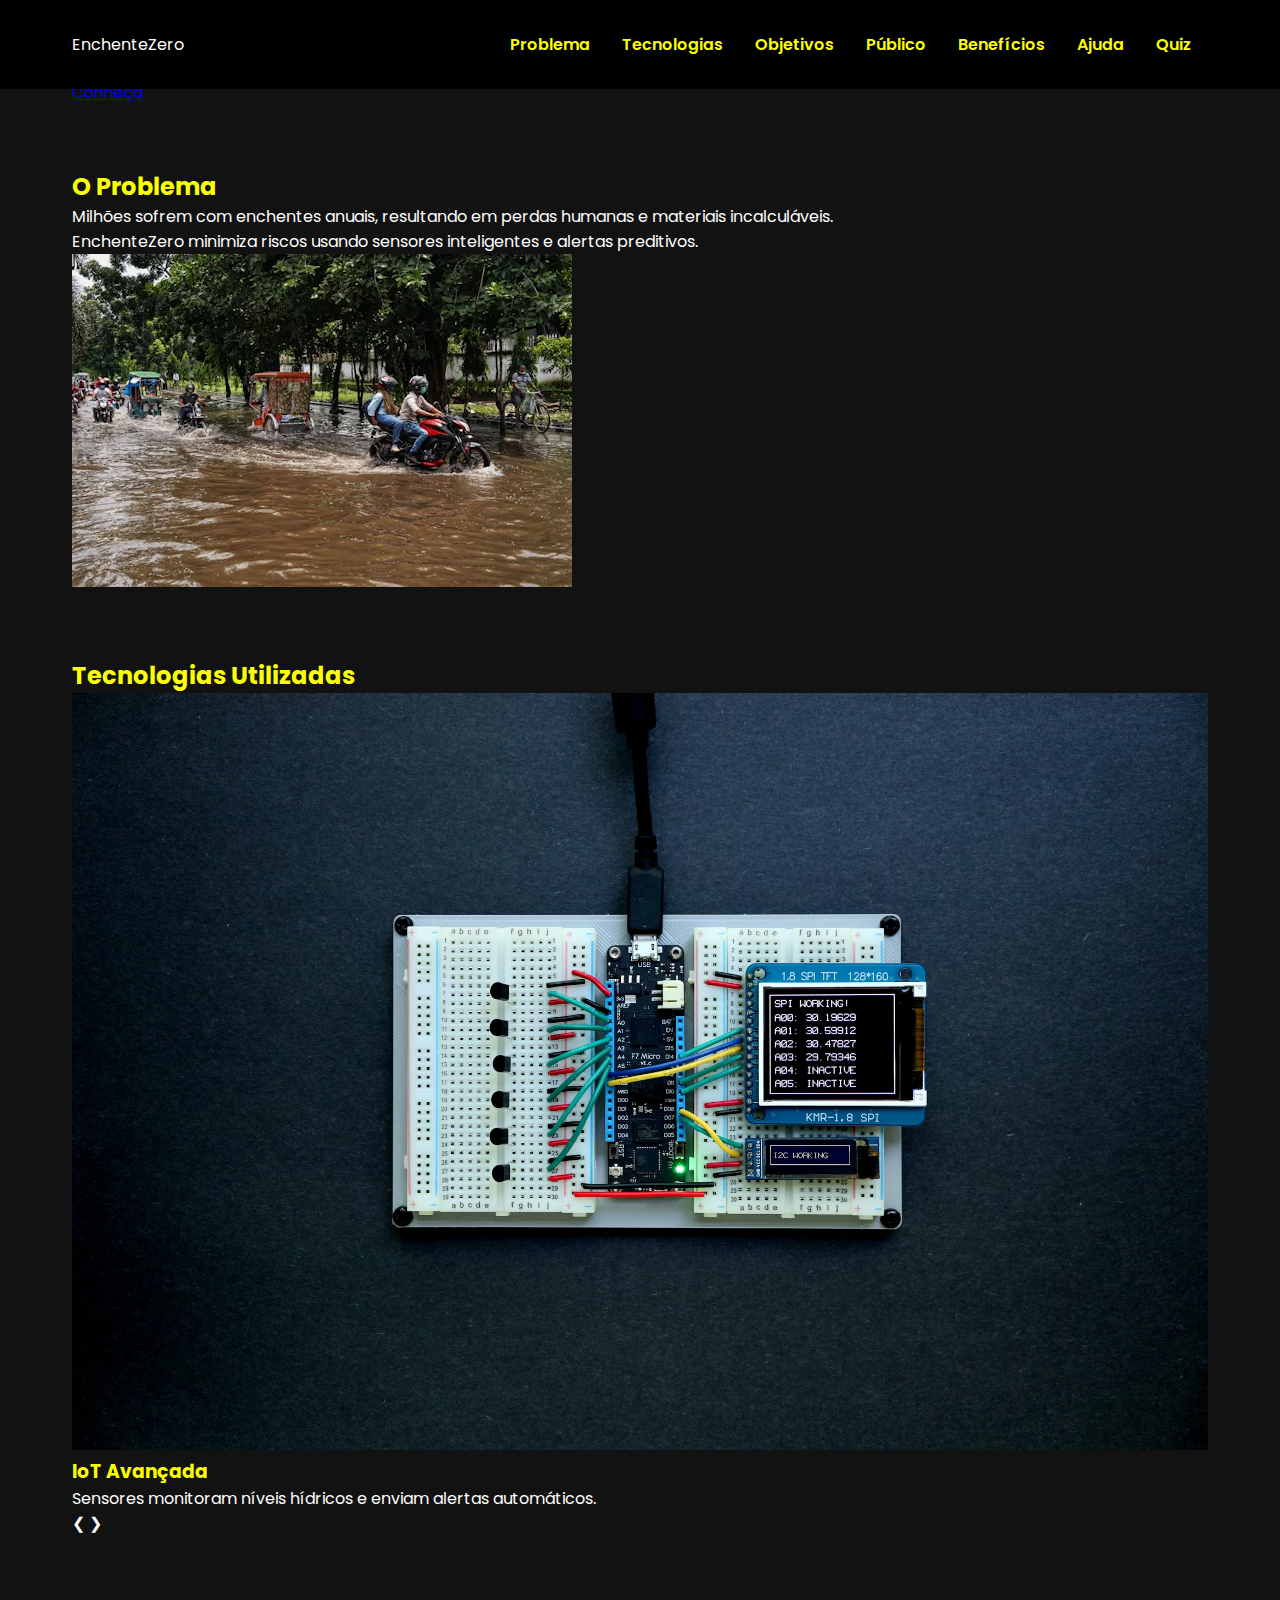
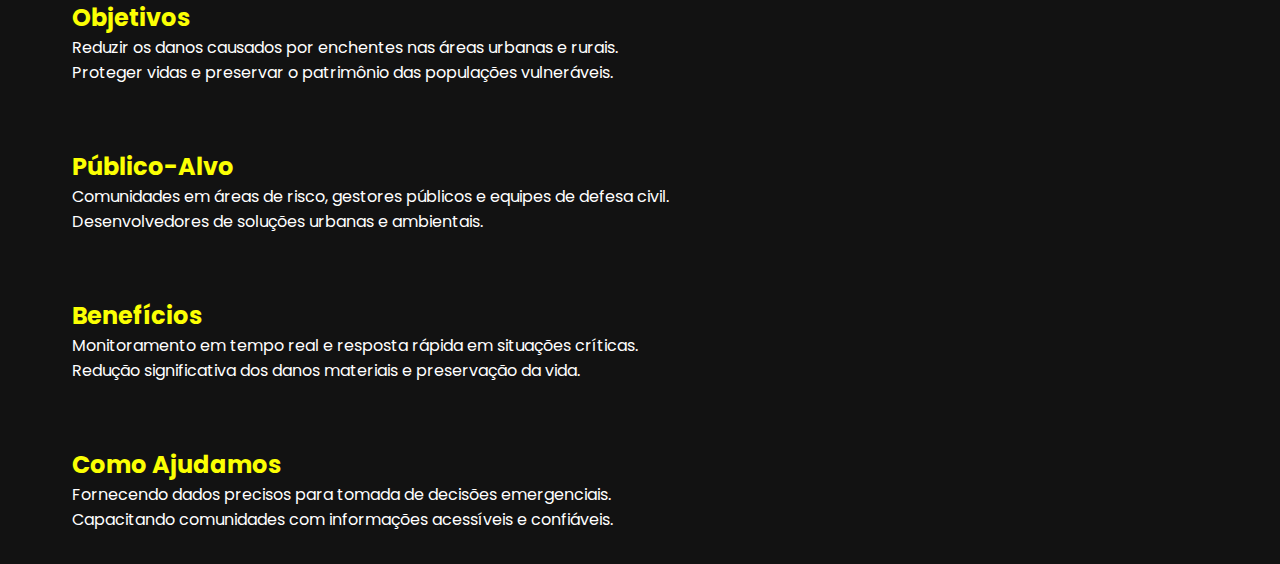
<file: index.html>
<!DOCTYPE html>
<html lang="pt-BR">

<head>
  <meta charset="UTF-8">
  <meta name="viewport" content="width=device-width, initial-scale=1">
  <title>EnchenteZero - Solução Contra Enchentes</title>
  <link rel="stylesheet" href="./src/css/style.css">
  <link href="https://fonts.googleapis.com/css2?family=Poppins:wght@400;600;700&display=swap" rel="stylesheet">
</head>

<body>
  <header>
    <nav class="container">
      <div class="logo">EnchenteZero</div>
      <div class="menu-toggle" id="menu-toggle">
        <span></span>
        <span></span>
        <span></span>
      </div>
      <ul id="menu">
        <li><a href="#problema">Problema</a></li>
        <li><a href="#tecnologias">Tecnologias</a></li>
        <li><a href="#objetivos">Objetivos</a></li>
        <li><a href="#publico">Público</a></li>
        <li><a href="#beneficios">Benefícios</a></li>
        <li><a href="#ajuda">Ajuda</a></li>
        <li><a href="quiz.html">Quiz</a></li>
      </ul>
    </nav>
  </header>


    <main>
    <section id="hero" class="hero">
      <div class="container">
        <h1>EnchenteZero : Tecnologia para Salvar Vidas</h1>
        <a href="#problema" class="btn">Conheça</a>
      </div>
    </section>

    <section id="problema" class="section">
      <div class="container">
        <h2>O Problema</h2>
        <p>Milhões sofrem com enchentes anuais, resultando em perdas humanas e materiais incalculáveis.</p>
        <p>EnchenteZero minimiza riscos usando sensores inteligentes e alertas preditivos.</p>
        <img src="./src/assets/img1.avif" alt="Cidade alagada">
      </div>
    </section>

    <section id="tecnologias" class="section">
      <div class="container">
        <h2>Tecnologias Utilizadas</h2>

    <div class="slideshow-container">

      <div class="slide fade">
        <img src="./src/assets/sensor.iot.avif" alt="Sensor IoT" style="width:100%">
        <h3>IoT Avançada</h3>
        <p>Sensores monitoram níveis hídricos e enviam alertas automáticos.</p>
      </div>

      <div class="slide fade">
        <img src="./src/assets/iapred.avif" alt="IA preditiva" style="width:100%">
        <h3>IA Preditiva</h3>
        <p>Análises de dados históricos para prever enchentes com precisão.</p>
      </div>

      <div class="slide fade">
        <img src="./src/assets/appresp.avif" alt="Aplicativo" style="width:100%">
        <h3>App Responsivo</h3>
        <p>Alertas em tempo real para comunidades vulneráveis.</p>
      </div>

      <a class="prev">&#10094;</a>
      <a class="next">&#10095;</a>

    </div>
    </section>


    <section id="objetivos" class="section">
      <div class="container">
        <h2>Objetivos</h2>
        <p>Reduzir os danos causados por enchentes nas áreas urbanas e rurais.</p>
        <p>Proteger vidas e preservar o patrimônio das populações vulneráveis.</p>
      </div>
    </section>

    <section id="publico" class="section">
      <div class="container">
        <h2>Público-Alvo</h2>
        <p>Comunidades em áreas de risco, gestores públicos e equipes de defesa civil.</p>
        <p>Desenvolvedores de soluções urbanas e ambientais.</p>
      </div>
    </section>

    <section id="beneficios" class="section">
      <div class="container">
        <h2>Benefícios</h2>
        <p>Monitoramento em tempo real e resposta rápida em situações críticas.</p>
        <p>Redução significativa dos danos materiais e preservação da vida.</p>
      </div>
    </section>

    <section id="ajuda" class="section">
      <div class="container">
        <h2>Como Ajudamos</h2>
        <p>Fornecendo dados precisos para tomada de decisões emergenciais.</p>
        <p>Capacitando comunidades com informações acessíveis e confiáveis.</p>
      </div>
    </section>
  </main>

<script src="./src/js/script.js"></script>
</body>

</html>
</file>
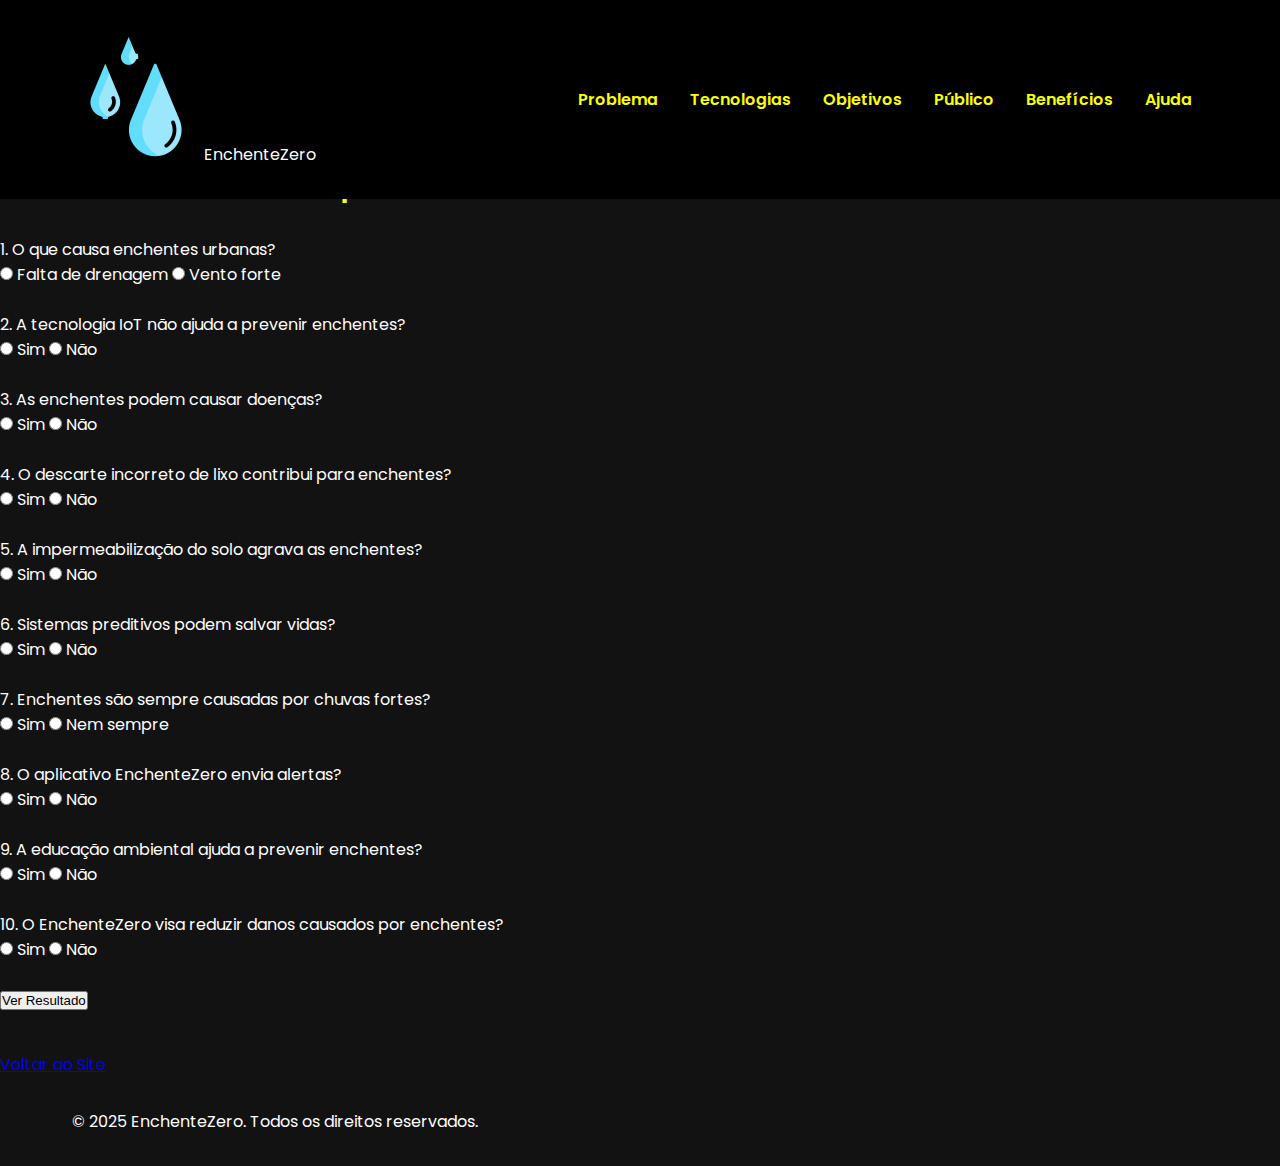
<file: quiz.html>
<!DOCTYPE html>
<html lang="pt-BR">
<head>
  <meta charset="UTF-8">
  <meta name="viewport" content="width=device-width, initial-scale=1">
  <link rel="icon" type="image/x-icon" href="./src/assets/favicon.png">
  <title>Quiz - EnchenteZero</title>
  <link rel="stylesheet" href="./src/css/style.css">
  <link href="https://fonts.googleapis.com/css2?family=Poppins:wght@400;600;700&display=swap" rel="stylesheet">
</head>

<body>

    <header>
        <nav class="container">
            <div class="logo">
                <img src="./src/assets/logo.png" alt="Logo EnchenteZero" class="logo-img">
                EnchenteZero
            </div>
            <div class="menu-toggle" id="menu-toggle">☰</div>
                <ul id="menu">
                    <li><a href="index.html#problema">Problema</a></li>
                    <li><a href="index.html#tecnologias">Tecnologias</a></li>
                    <li><a href="index.html#objetivos">Objetivos</a></li>
                    <li><a href="index.html#publico">Público</a></li>
                    <li><a href="index.html#beneficios">Benefícios</a></li>
                    <li><a href="index.html#ajuda">Ajuda</a></li>
                </ul>
        </nav>
    </header>

    <section id="contato" class="section">

        <div class="container">
            <h2>Insira suas informações para começarmos o Quiz</h2>
            <form id="contact-form">
            <label for="nome">Nome*</label>
            <input type="text" id="nome" name="nome" required>

            <label for="email">Email*</label>
            <input type="email" id="email" name="email" required>

            <label for="mensagem">Mensagem*</label>
            <textarea id="mensagem" name="mensagem" required></textarea>

            <button type="submit" class="btn">Enviar</button>
            </form>
        </div>
    </section>

    <main>     
        <section class="section">
            <div class="container">

                <h2>Quiz: Você conhece o problema das enchentes?</h2>
                <form id="quiz-form">
            </div>

            <div class="question">
                <p>1. O que causa enchentes urbanas?</p>
                <label><input type="radio" name="q1" value="correta"> Falta de drenagem</label>
                <label><input type="radio" name="q1" value="errada"> Vento forte</label>
            </div>
<br>
            <div class="question">
                <p>2. A tecnologia IoT não ajuda a prevenir enchentes?</p>
                <label><input type="radio" name="q2" value="errada"> Sim</label>
                <label><input type="radio" name="q2" value="correta"> Não</label>
            </div>
<br>
            <div class="question">
                <p>3. As enchentes podem causar doenças?</p>
                <label><input type="radio" name="q3" value="correta"> Sim</label>
                <label><input type="radio" name="q3" value="errada"> Não</label>
            </div>
<br>
            <div class="question">
                <p>4. O descarte incorreto de lixo contribui para enchentes?</p>
                <label><input type="radio" name="q4" value="correta"> Sim</label>
                <label><input type="radio" name="q4" value="errada"> Não</label>
            </div>
<br>
            <div class="question">
                <p>5. A impermeabilização do solo agrava as enchentes?</p>
                <label><input type="radio" name="q5" value="correta"> Sim</label>
                <label><input type="radio" name="q5" value="errada"> Não</label>
            </div>
<br>
            <div class="question">
                <p>6. Sistemas preditivos podem salvar vidas?</p>
                <label><input type="radio" name="q6" value="correta"> Sim</label>
                <label><input type="radio" name="q6" value="errada"> Não</label>
            </div>
<br>
            <div class="question">
                <p>7. Enchentes são sempre causadas por chuvas fortes?</p>
                <label><input type="radio" name="q7" value="errada"> Sim</label>
                <label><input type="radio" name="q7" value="correta"> Nem sempre</label>
            </div>
<br>
            <div class="question">
                <p>8. O aplicativo EnchenteZero envia alertas?</p>
                <label><input type="radio" name="q8" value="correta"> Sim</label>
                <label><input type="radio" name="q8" value="errada"> Não</label>
            </div>
<br>        
            <div class="question">
                <p>9. A educação ambiental ajuda a prevenir enchentes?</p>
                <label><input type="radio" name="q9" value="correta"> Sim</label>
                <label><input type="radio" name="q9" value="errada"> Não</label>
            </div>
<br>
            <div class="question">
                <p>10. O EnchenteZero visa reduzir danos causados por enchentes?</p>
                <label><input type="radio" name="q10" value="correta"> Sim</label>
                <label><input type="radio" name="q10" value="errada"> Não</label>
            </div>
<br>
            <button type="submit" class="btn">Ver Resultado</button>
            </form>

            <div id="quiz-result" style="margin-top:20px;"></div>
                <a href="index.html" class="btn" style="margin-top:20px; display: inline-block;">Voltar ao Site</a>
            </div>
        </section>
    </main>

    <footer class="footer">
        <div class="container">
            <p>&copy; 2025 EnchenteZero. Todos os direitos reservados.</p>
        </div>
    </footer>

<script src="./src/js/quiz.js"></script>
<script src="./src/js/script.js"></script>
</body>
</html>
</file>
<file: src/css/style.css>
/* Reset básico */
* {
  margin: 0;
  padding: 0;
  box-sizing: border-box;
}

html {
  scroll-behavior: smooth;
}

:root {
  --primary: #fbff03;
  --accent: #000000;
  --background: #121212;
  --text: #ffffff;
  --danger: #e53935;
}

/* Estrutura */
body {
  font-family: 'Poppins', sans-serif;
  background: var(--background);
  color: var(--text);
  transition: background 0.3s ease;
}

h1, h2, h3 {
  color: var(--primary);
}

.container {
  max-width: 1200px;
  margin: auto;
  padding: 2rem;
}

header {
  background: var(--accent);
  position: fixed;
  width: 100%;
  z-index: 1000;
}

nav {
  display: flex;
  justify-content: space-between;
  align-items: center;
}

nav ul {
  display: flex;
  list-style: none;
}

nav ul li {
  margin: 0 1rem;
}

nav ul li a {
  color: var(--primary);
  text-decoration: none;
  font-weight: 600;
}

nav ul li a.active {
  border-bottom: 2px solid var(--primary);
}

.menu-toggle {
  display: none;
  flex-direction: column;
  cursor: pointer;
  gap: 5px;
}

.menu-toggle span {
  display: block;
  width: 25px;
  height: 3px;
  background: var(--primary);
}
</file>
